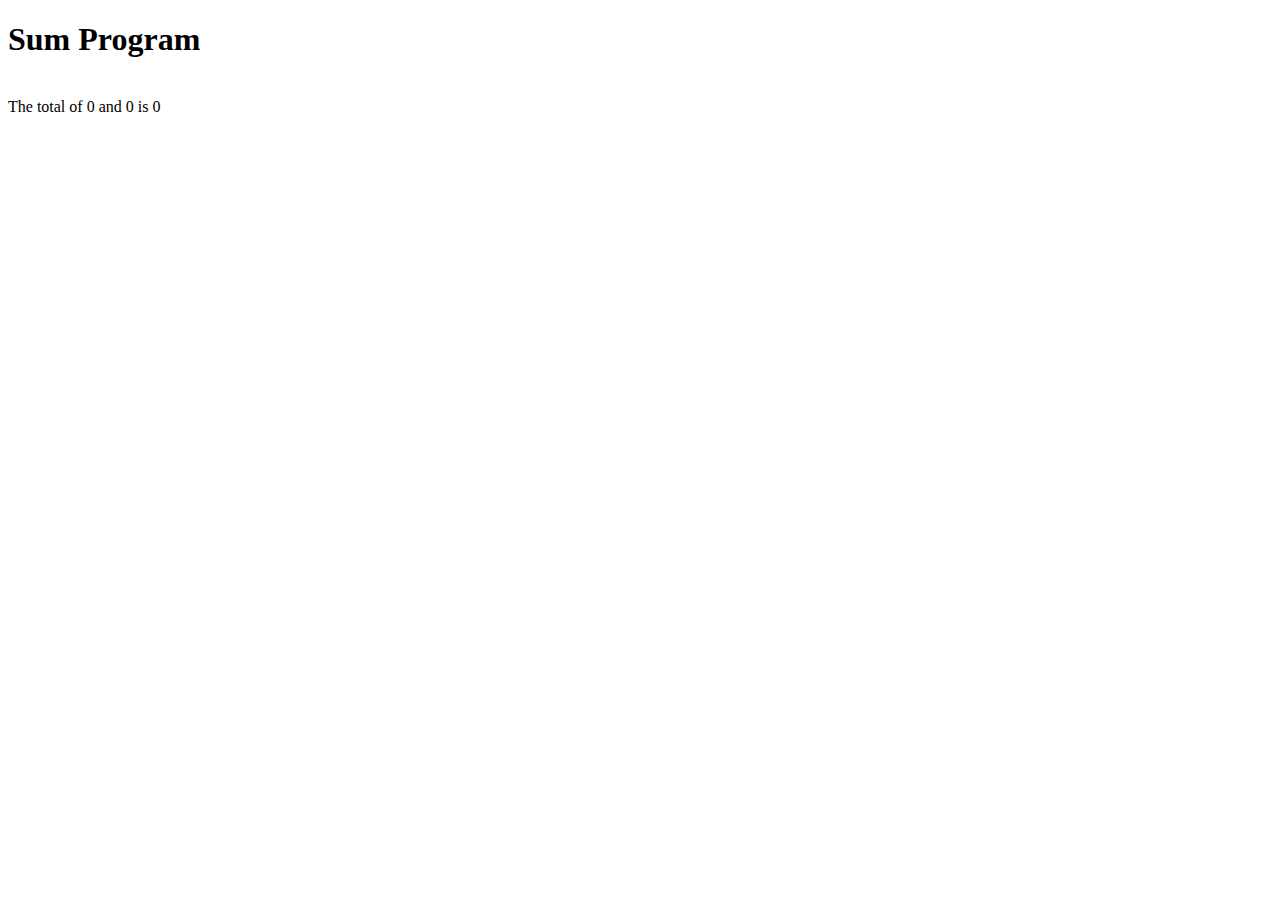
<file: Chapter_1_Basics/Web/index.html>
<!DOCTYPE html>
<html lang="en">
<head>
    <meta charset="UTF-8">
    <meta name="viewport" content="width=device-width, initial-scale=1.0">
    <title>Document</title>
</head>
<body>
    <h1>Sum Program</h1>
    <br>

    <script>

    // prompt : Ek message ke sath user use input leta hai 
    // alert : Ek alert message dega 
    // document.write : Isse aap html ke content JS me likh skate ho

    // alert('message')
    // document.write('Hello<br>');
    // document.write('Namaste<br>');
    // document.write('Good Evening');


    // Pehla number input liye 

    let num1 = prompt("Enter First Number");
    console.log("num1 ki value hai ", num1);
    console.log(typeof(num1))

    let corrected_num1 = Number(num1);
    console.log(typeof(corrected_num1))


    // Dusra number input liye
    let num2 = prompt("Enter Second Number");
    console.log("num2 ki value hai ", num2);
    let corrected_num2 = Number(num2);

    let sum = corrected_num1 + corrected_num2;

    // sum, corrected_num1 and corrected_num2 --> variable hai jiski type number hai 

    console.log(sum)

    // document.write("<h1>The total of num1 and num2 is sum</h1>")

    // How to write string with variables in JS 

    document.write(`The total of ${corrected_num1} and ${corrected_num2} is ${sum}`)


    // Home Work :
    // Create Program on Subtract, Multiple and Division using Prompt 
    
    </script>
</body>
</html>
</file>
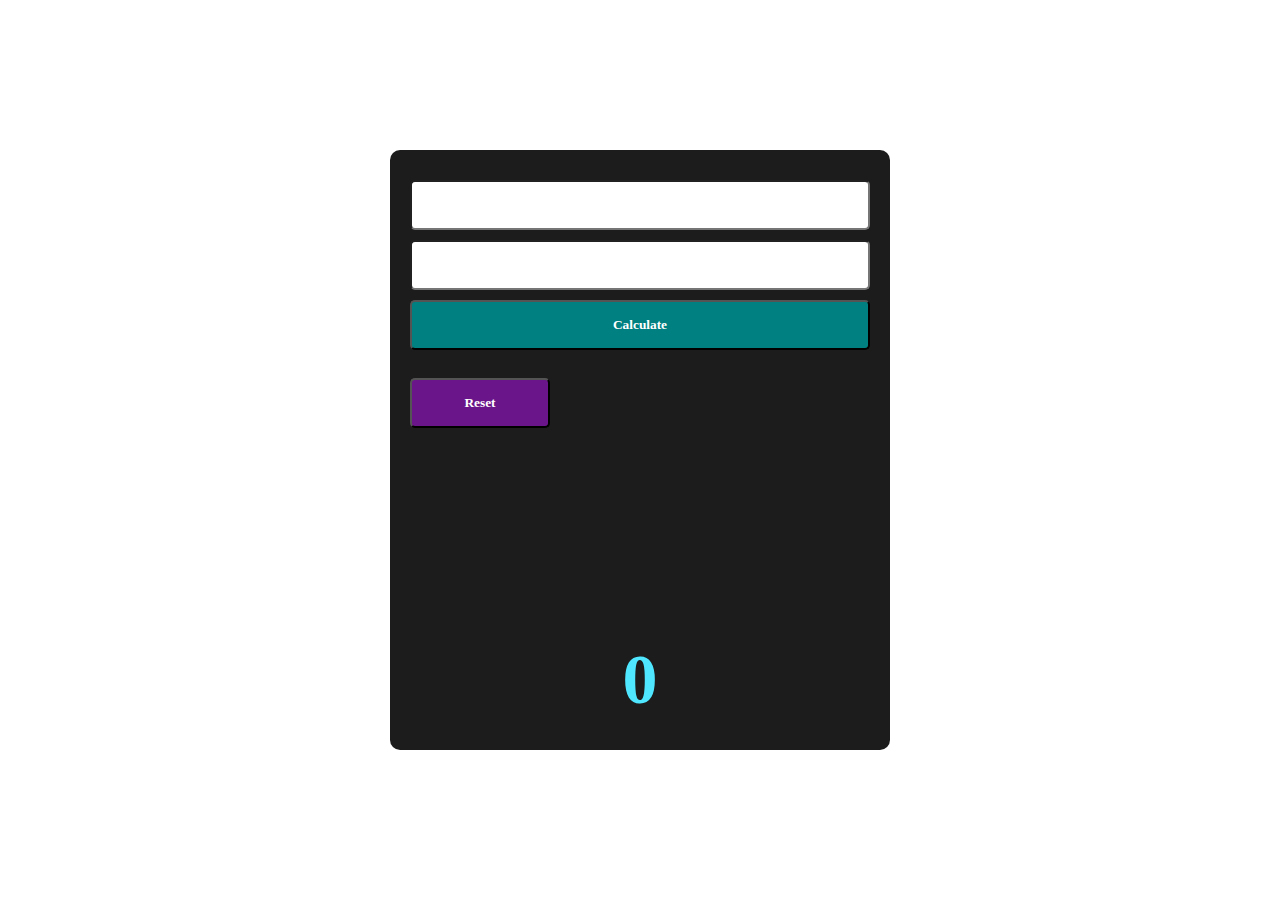
<file: Chapter_6_Functions/Sum/index.html>
<!DOCTYPE html>
<html lang="en">
  <head>
    <meta charset="UTF-8" />
    <meta name="viewport" content="width=device-width, initial-scale=1.0" />
    <title>Document</title>
    <link rel="stylesheet" href="style.css" />
  </head>
  <body>
    <div id="box">
      <input type="number" id="num1" />
      <input type="number" id="num2" />
      <button onclick="sum()">Calculate</button>
      <br />
      <button id="reset" onclick="reset()">Reset</button>

      <div id="result">0</div>
    </div>

    <script src="script.js"></script>
  </body>
</html>
</file>
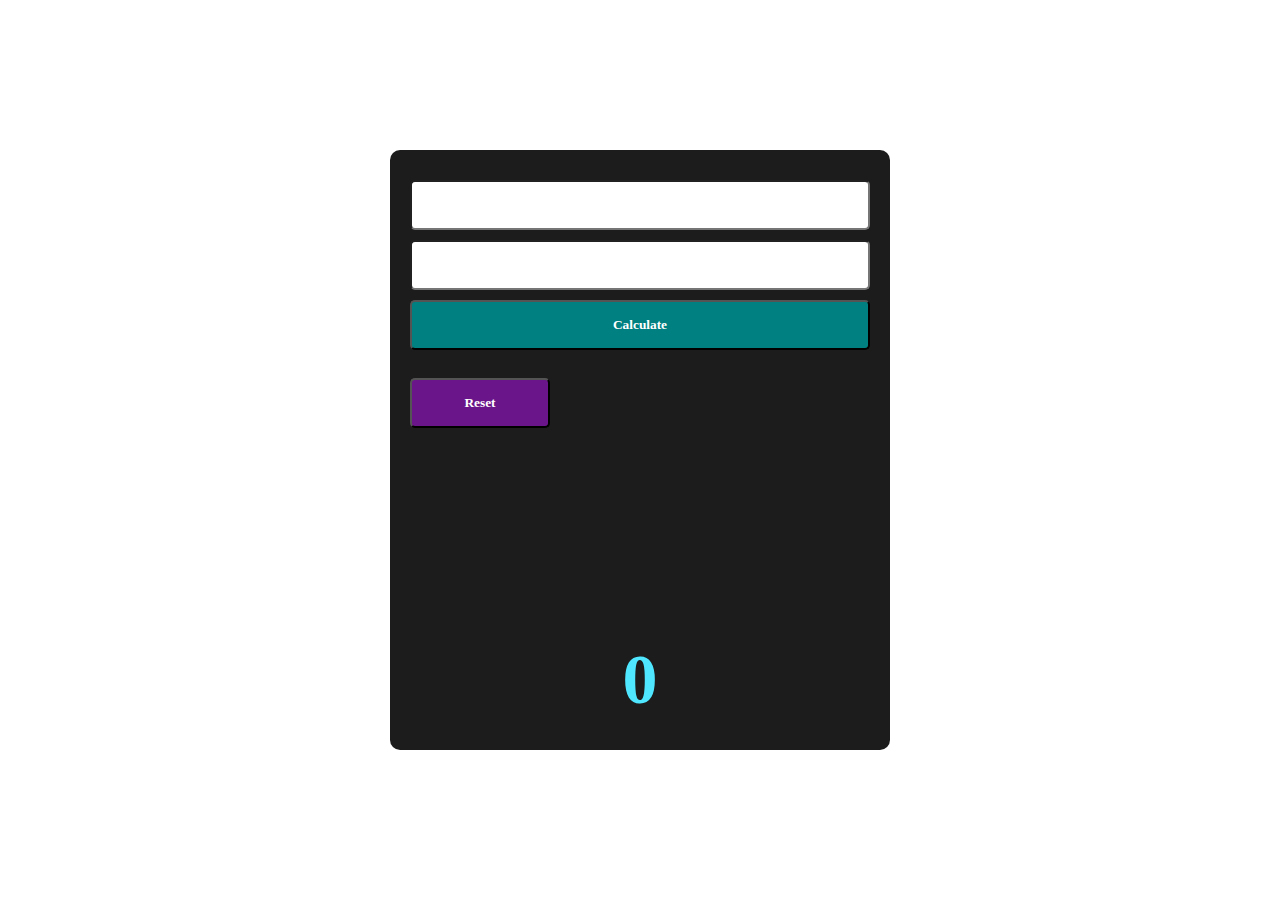
<file: Vaishnavi/Project/Calculator/index.html>
<!DOCTYPE html>
<html lang="en">
  <head>
    <meta charset="UTF-8" />
    <meta name="viewport" content="width=device-width, initial-scale=1.0" />
    <title>Document</title>
    <link rel="stylesheet" href="style.css" />
  </head>
  <body>
    <div id="box">
      <input type="number" id="num1" />
      <input type="number" id="num2" />
      <button onclick="sum()">Calculate</button>
      <br />
      <button id="reset" onclick="reset()">Reset</button>

      <div id="result">0</div>
    </div>

    <script src="script.js"></script>
  </body>
</html>
</file>
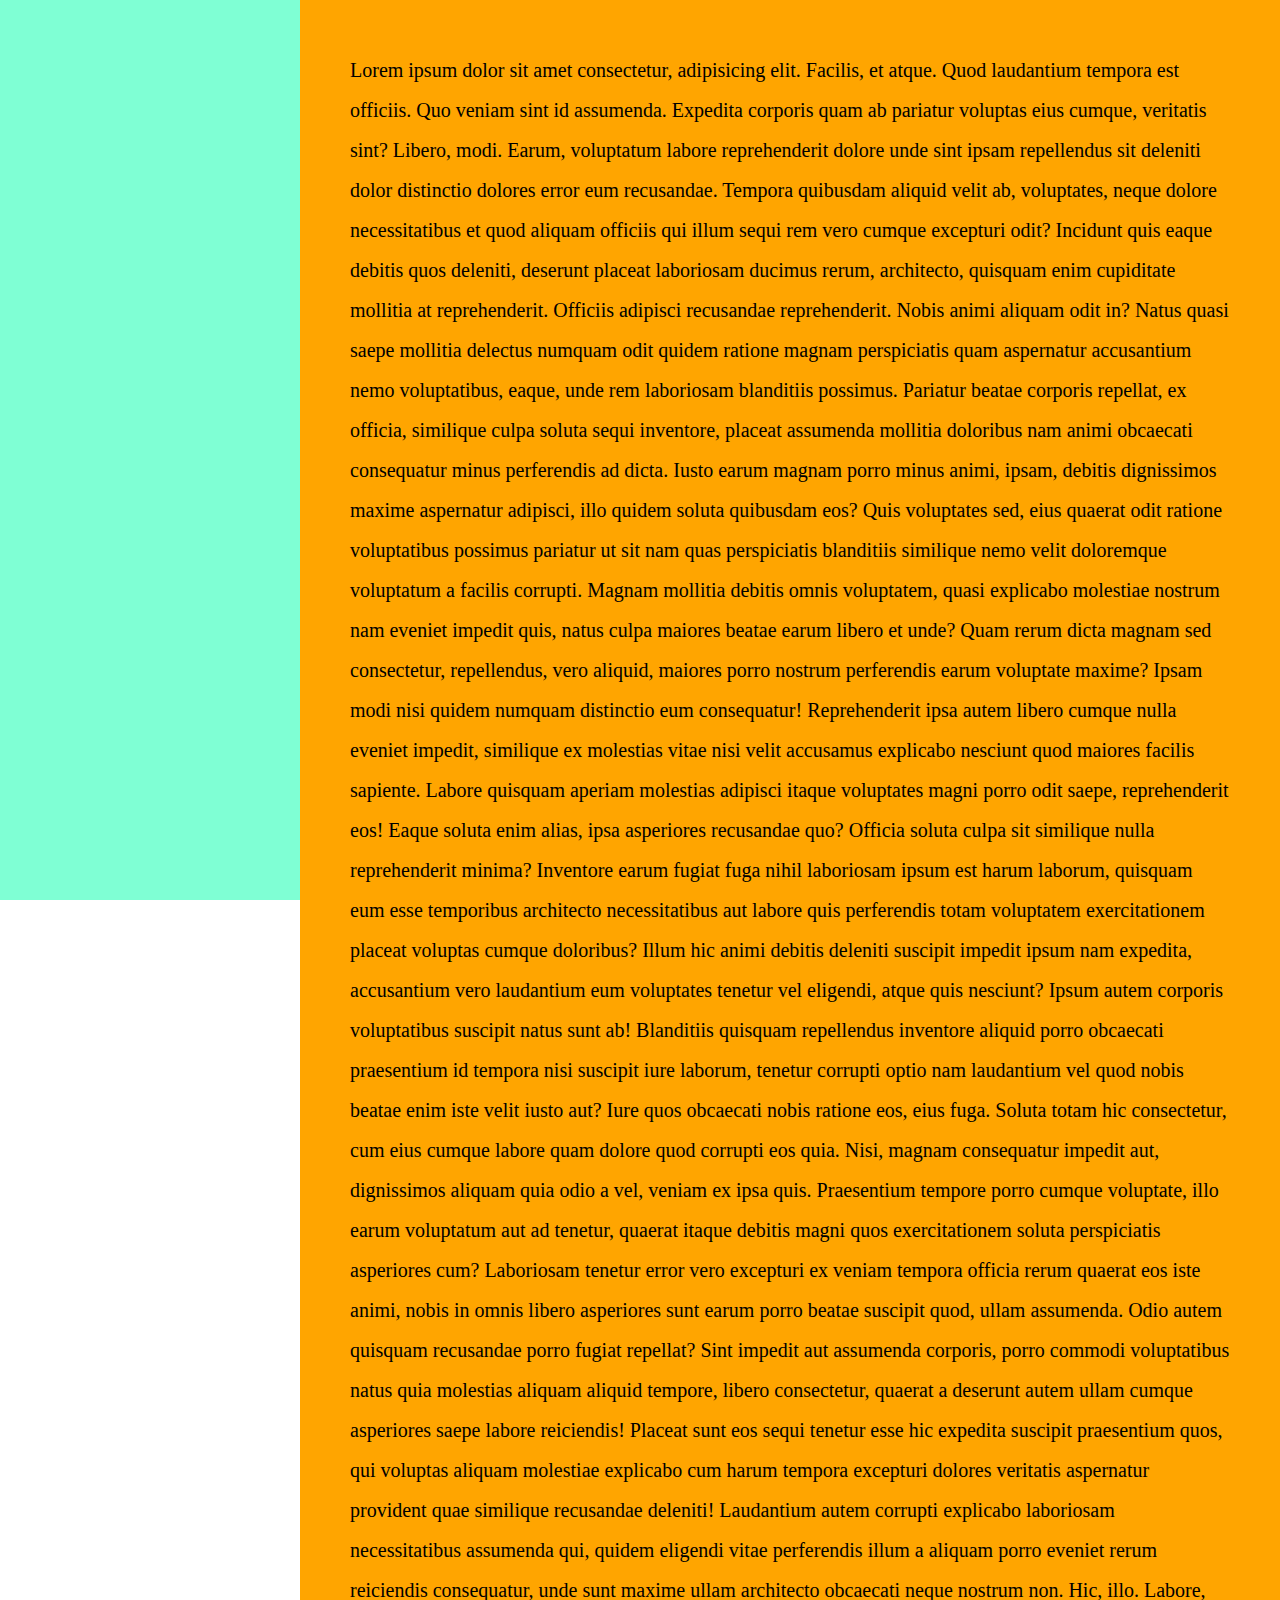
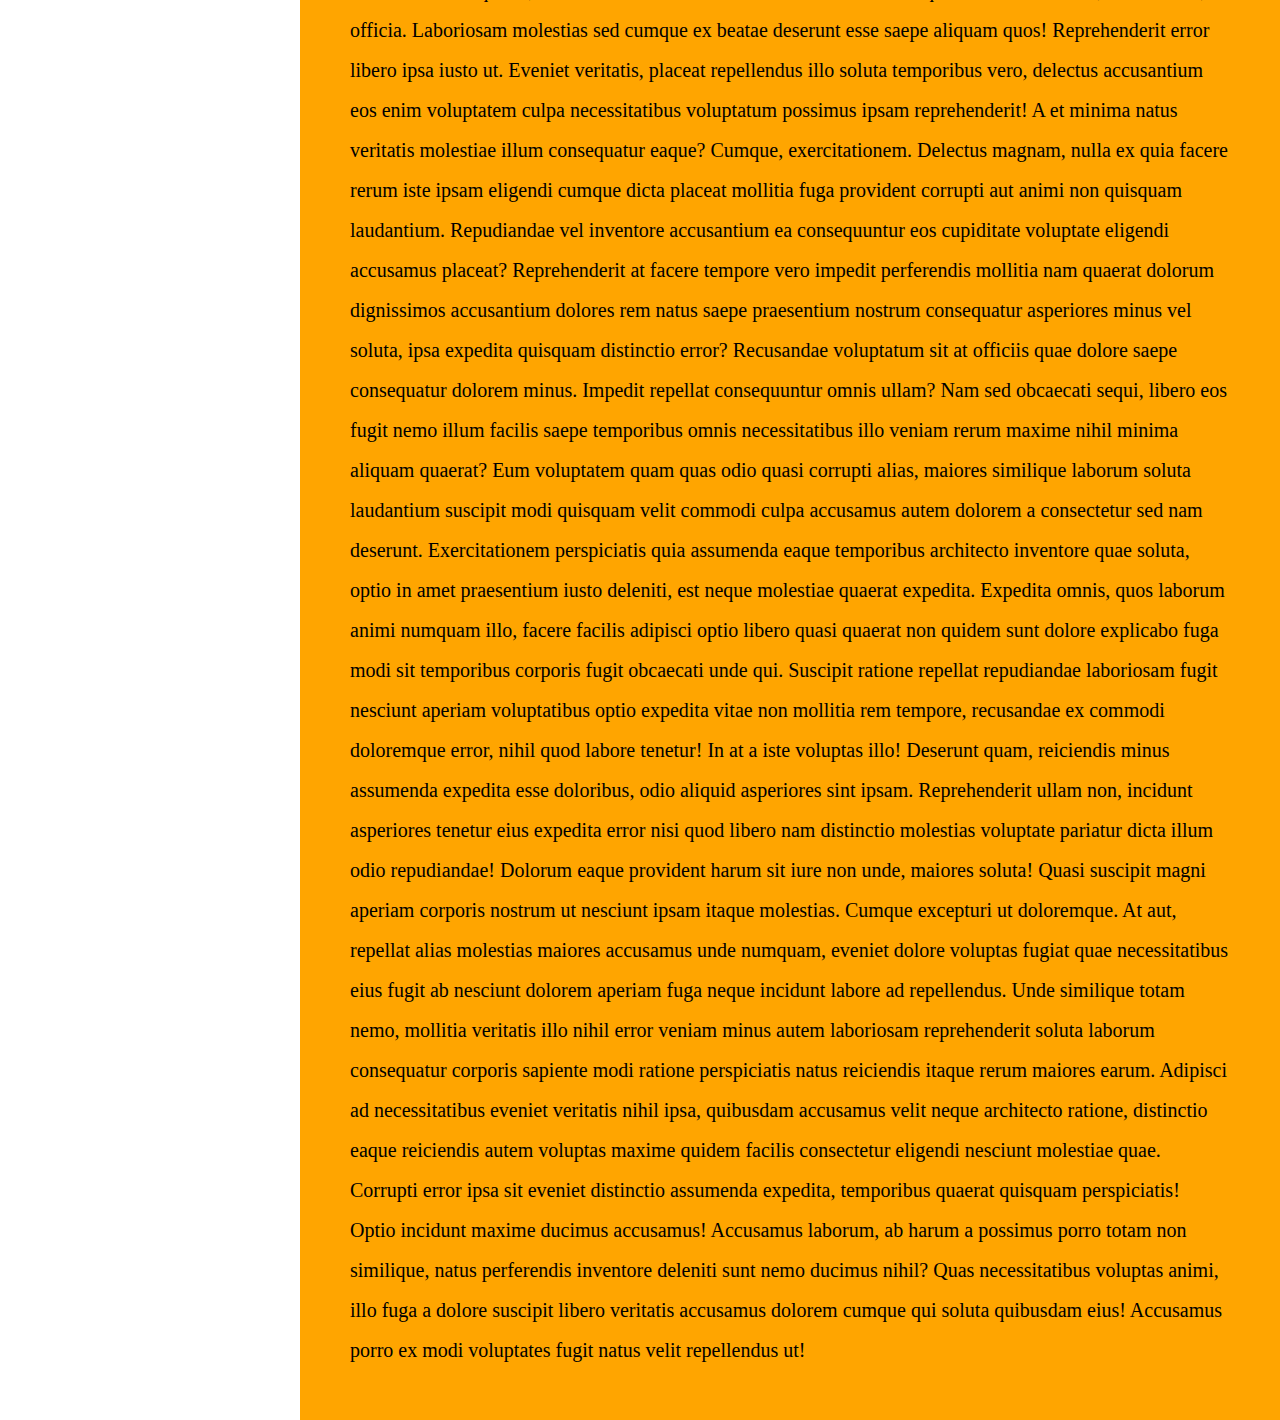
<file: sample.html>
<!DOCTYPE html>
<html lang="en">
<head>
    <meta charset="UTF-8">
    <meta name="viewport" content="width=device-width, initial-scale=1.0">
    <title>Document</title>
</head>
<body>
    <style>
        *{
            margin: 0;
            box-sizing: border-box;
        }
        html,body{
            width: 100%;
            height: 100%;
        }

        #main{
            width: 100%;
            display: flex;
        }

        #sidebar{
            height: 100vh;
            width: 300px;
            background-color: aquamarine;
            position: fixed;
            top: 0;
            left: 0;
        }
        #content{
            min-height: 100%;
            background-color: orange;
            width: calc(100% - 300px);
            position: absolute;
            left: 300px;
        }
        p{
            padding: 50px;
            font-size: 20px;
            line-height: 40px;
        }
    </style>
    <div id="main">
        <div id="sidebar"></div>
        <div id="content">
            <p>Lorem ipsum dolor sit amet consectetur, adipisicing elit. Facilis, et atque. Quod laudantium tempora est officiis. Quo veniam sint id assumenda. Expedita corporis quam ab pariatur voluptas eius cumque, veritatis sint? Libero, modi. Earum, voluptatum labore reprehenderit dolore unde sint ipsam repellendus sit deleniti dolor distinctio dolores error eum recusandae. Tempora quibusdam aliquid velit ab, voluptates, neque dolore necessitatibus et quod aliquam officiis qui illum sequi rem vero cumque excepturi odit? Incidunt quis eaque debitis quos deleniti, deserunt placeat laboriosam ducimus rerum, architecto, quisquam enim cupiditate mollitia at reprehenderit. Officiis adipisci recusandae reprehenderit. Nobis animi aliquam odit in? Natus quasi saepe mollitia delectus numquam odit quidem ratione magnam perspiciatis quam aspernatur accusantium nemo voluptatibus, eaque, unde rem laboriosam blanditiis possimus. Pariatur beatae corporis repellat, ex officia, similique culpa soluta sequi inventore, placeat assumenda mollitia doloribus nam animi obcaecati consequatur minus perferendis ad dicta. Iusto earum magnam porro minus animi, ipsam, debitis dignissimos maxime aspernatur adipisci, illo quidem soluta quibusdam eos? Quis voluptates sed, eius quaerat odit ratione voluptatibus possimus pariatur ut sit nam quas perspiciatis blanditiis similique nemo velit doloremque voluptatum a facilis corrupti. Magnam mollitia debitis omnis voluptatem, quasi explicabo molestiae nostrum nam eveniet impedit quis, natus culpa maiores beatae earum libero et unde? Quam rerum dicta magnam sed consectetur, repellendus, vero aliquid, maiores porro nostrum perferendis earum voluptate maxime? Ipsam modi nisi quidem numquam distinctio eum consequatur! Reprehenderit ipsa autem libero cumque nulla eveniet impedit, similique ex molestias vitae nisi velit accusamus explicabo nesciunt quod maiores facilis sapiente. Labore quisquam aperiam molestias adipisci itaque voluptates magni porro odit saepe, reprehenderit eos! Eaque soluta enim alias, ipsa asperiores recusandae quo? Officia soluta culpa sit similique nulla reprehenderit minima? Inventore earum fugiat fuga nihil laboriosam ipsum est harum laborum, quisquam eum esse temporibus architecto necessitatibus aut labore quis perferendis totam voluptatem exercitationem placeat voluptas cumque doloribus? Illum hic animi debitis deleniti suscipit impedit ipsum nam expedita, accusantium vero laudantium eum voluptates tenetur vel eligendi, atque quis nesciunt? Ipsum autem corporis voluptatibus suscipit natus sunt ab! Blanditiis quisquam repellendus inventore aliquid porro obcaecati praesentium id tempora nisi suscipit iure laborum, tenetur corrupti optio nam laudantium vel quod nobis beatae enim iste velit iusto aut? Iure quos obcaecati nobis ratione eos, eius fuga. Soluta totam hic consectetur, cum eius cumque labore quam dolore quod corrupti eos quia. Nisi, magnam consequatur impedit aut, dignissimos aliquam quia odio a vel, veniam ex ipsa quis. Praesentium tempore porro cumque voluptate, illo earum voluptatum aut ad tenetur, quaerat itaque debitis magni quos exercitationem soluta perspiciatis asperiores cum? Laboriosam tenetur error vero excepturi ex veniam tempora officia rerum quaerat eos iste animi, nobis in omnis libero asperiores sunt earum porro beatae suscipit quod, ullam assumenda. Odio autem quisquam recusandae porro fugiat repellat? Sint impedit aut assumenda corporis, porro commodi voluptatibus natus quia molestias aliquam aliquid tempore, libero consectetur, quaerat a deserunt autem ullam cumque asperiores saepe labore reiciendis! Placeat sunt eos sequi tenetur esse hic expedita suscipit praesentium quos, qui voluptas aliquam molestiae explicabo cum harum tempora excepturi dolores veritatis aspernatur provident quae similique recusandae deleniti! Laudantium autem corrupti explicabo laboriosam necessitatibus assumenda qui, quidem eligendi vitae perferendis illum a aliquam porro eveniet rerum reiciendis consequatur, unde sunt maxime ullam architecto obcaecati neque nostrum non. Hic, illo. Labore, officia. Laboriosam molestias sed cumque ex beatae deserunt esse saepe aliquam quos! Reprehenderit error libero ipsa iusto ut. Eveniet veritatis, placeat repellendus illo soluta temporibus vero, delectus accusantium eos enim voluptatem culpa necessitatibus voluptatum possimus ipsam reprehenderit! A et minima natus veritatis molestiae illum consequatur eaque? Cumque, exercitationem. Delectus magnam, nulla ex quia facere rerum iste ipsam eligendi cumque dicta placeat mollitia fuga provident corrupti aut animi non quisquam laudantium. Repudiandae vel inventore accusantium ea consequuntur eos cupiditate voluptate eligendi accusamus placeat? Reprehenderit at facere tempore vero impedit perferendis mollitia nam quaerat dolorum dignissimos accusantium dolores rem natus saepe praesentium nostrum consequatur asperiores minus vel soluta, ipsa expedita quisquam distinctio error? Recusandae voluptatum sit at officiis quae dolore saepe consequatur dolorem minus. Impedit repellat consequuntur omnis ullam? Nam sed obcaecati sequi, libero eos fugit nemo illum facilis saepe temporibus omnis necessitatibus illo veniam rerum maxime nihil minima aliquam quaerat? Eum voluptatem quam quas odio quasi corrupti alias, maiores similique laborum soluta laudantium suscipit modi quisquam velit commodi culpa accusamus autem dolorem a consectetur sed nam deserunt. Exercitationem perspiciatis quia assumenda eaque temporibus architecto inventore quae soluta, optio in amet praesentium iusto deleniti, est neque molestiae quaerat expedita. Expedita omnis, quos laborum animi numquam illo, facere facilis adipisci optio libero quasi quaerat non quidem sunt dolore explicabo fuga modi sit temporibus corporis fugit obcaecati unde qui. Suscipit ratione repellat repudiandae laboriosam fugit nesciunt aperiam voluptatibus optio expedita vitae non mollitia rem tempore, recusandae ex commodi doloremque error, nihil quod labore tenetur! In at a iste voluptas illo! Deserunt quam, reiciendis minus assumenda expedita esse doloribus, odio aliquid asperiores sint ipsam. Reprehenderit ullam non, incidunt asperiores tenetur eius expedita error nisi quod libero nam distinctio molestias voluptate pariatur dicta illum odio repudiandae! Dolorum eaque provident harum sit iure non unde, maiores soluta! Quasi suscipit magni aperiam corporis nostrum ut nesciunt ipsam itaque molestias. Cumque excepturi ut doloremque. At aut, repellat alias molestias maiores accusamus unde numquam, eveniet dolore voluptas fugiat quae necessitatibus eius fugit ab nesciunt dolorem aperiam fuga neque incidunt labore ad repellendus. Unde similique totam nemo, mollitia veritatis illo nihil error veniam minus autem laboriosam reprehenderit soluta laborum consequatur corporis sapiente modi ratione perspiciatis natus reiciendis itaque rerum maiores earum. Adipisci ad necessitatibus eveniet veritatis nihil ipsa, quibusdam accusamus velit neque architecto ratione, distinctio eaque reiciendis autem voluptas maxime quidem facilis consectetur eligendi nesciunt molestiae quae. Corrupti error ipsa sit eveniet distinctio assumenda expedita, temporibus quaerat quisquam perspiciatis! Optio incidunt maxime ducimus accusamus! Accusamus laborum, ab harum a possimus porro totam non similique, natus perferendis inventore deleniti sunt nemo ducimus nihil? Quas necessitatibus voluptas animi, illo fuga a dolore suscipit libero veritatis accusamus dolorem cumque qui soluta quibusdam eius! Accusamus porro ex modi voluptates fugit natus velit repellendus ut!</p>
        </div>
    </div>
</body>
</html>
</file>
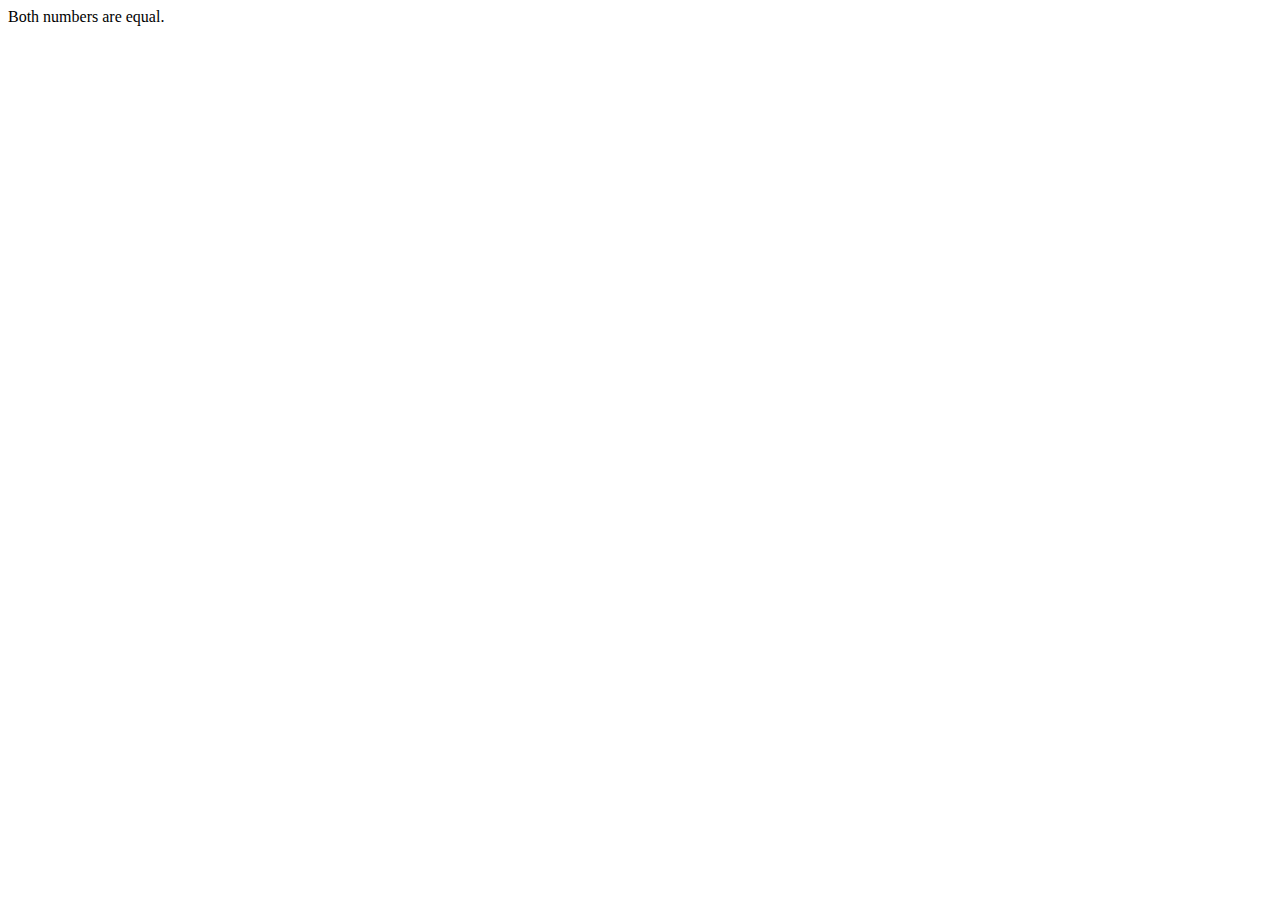
<file: Chapter_3_Conditional/Web/greaterNumber.html>
<!-- Create a program that asks the user to input two numbers. If the first number is greater than the second, display "The first number is larger." If the second number is greater, display "The second number is larger." If they are equal, display "Both numbers are equal." -->


<!-- 1. Take Input Two Number  -->
<!-- 2. Check which is greater  -->

<!DOCTYPE html>
<html lang="en">

<head>
    <meta charset="UTF-8">
    <meta name="viewport" content="width=device-width, initial-scale=1.0">
    <title>Document</title>
</head>

<body>

    <script>
        let firstNumber = prompt("Enter First Number");
        let secondNumber = prompt("Enter Second Number");

        firstNumber = Number(firstNumber);
        secondNumber = Number(secondNumber);

        // if(firstNumber > secondNumber){
        //     document.write('First Number is greater')
        // }
        // else if(firstNumber == secondNumber){
        //     document.write('Both numbers are equal.')
        // }
        // else{
        //     document.write('Second Number is greater')
        // }


        if (firstNumber == secondNumber) {
            document.write('Both numbers are equal.')
        }
        else if (firstNumber > secondNumber) {
            document.write('Fist Number is greater')
        }
        else {
            document.write('Second Number is greater')
        }



    </script>
</body>

</html>
</file>
<file: Chapter_6_Functions/Sum/style.css>
*{
    margin: 0;
    padding: 0;
    box-sizing: border-box;
    font-family: 'Gotham';
}

html,body{
    width: 100%;
    height: 100%;
    display: flex;
    align-items: center;
    justify-content: center;
}

#box{
    width: 500px;
    height: 600px;
    background-color: rgb(28, 28, 28);
    border-radius: 10px;
    color: white;
    padding: 20px;
    position: relative;
    
}

input,button{
    display: block;
    width: 100%;
    height: 50px;
    margin-top: 10px;
    border-radius: 5px;
}

button{
    background-color: teal;
    color: white;
    font-weight: 700;
}

#result{
    position: absolute;
    bottom: 5%;
    color: rgb(78, 231, 255);
    font-size: 70px;
    left: 50%;
    transform: translateX(-50%);
    font-weight: 600;
}

#reset{
    display: inline-block;
    width: 140px;
    background-color: rgb(106, 21, 137);
}
</file>
<file: Vaishnavi/Project/Calculator/style.css>
* {
    margin: 0;
    padding: 0;
    box-sizing: border-box;
    font-family: 'Gotham';
}

html, body {
    width: 100%;
    height: 100%;
    display: flex;
    align-items: center;
    justify-content: center;
}

#box {
    width: 500px;
    height: 600px;
    background: rgb(28, 28, 28);
    border-radius: 10px;
    color: white;
    padding: 20px;
    position: relative;
}

input, button {
    display: block;
    width: 100%;
    height: 50px;
    margin-top: 10px;
    border-radius: 5px;
}

button {
    background: teal;
    color: white;
    font-weight: 700;
}

#result {
    position: absolute;
    bottom: 5%;
    color: rgb(78, 231, 255);
    font-size: 70px;
    left: 50%;
    transform: translateX(-50%);
    font-weight: 800;
}

#reset {
    display: inline-block;
    width: 140px;
    background: rgb(106, 21, 137);
}
</file>
